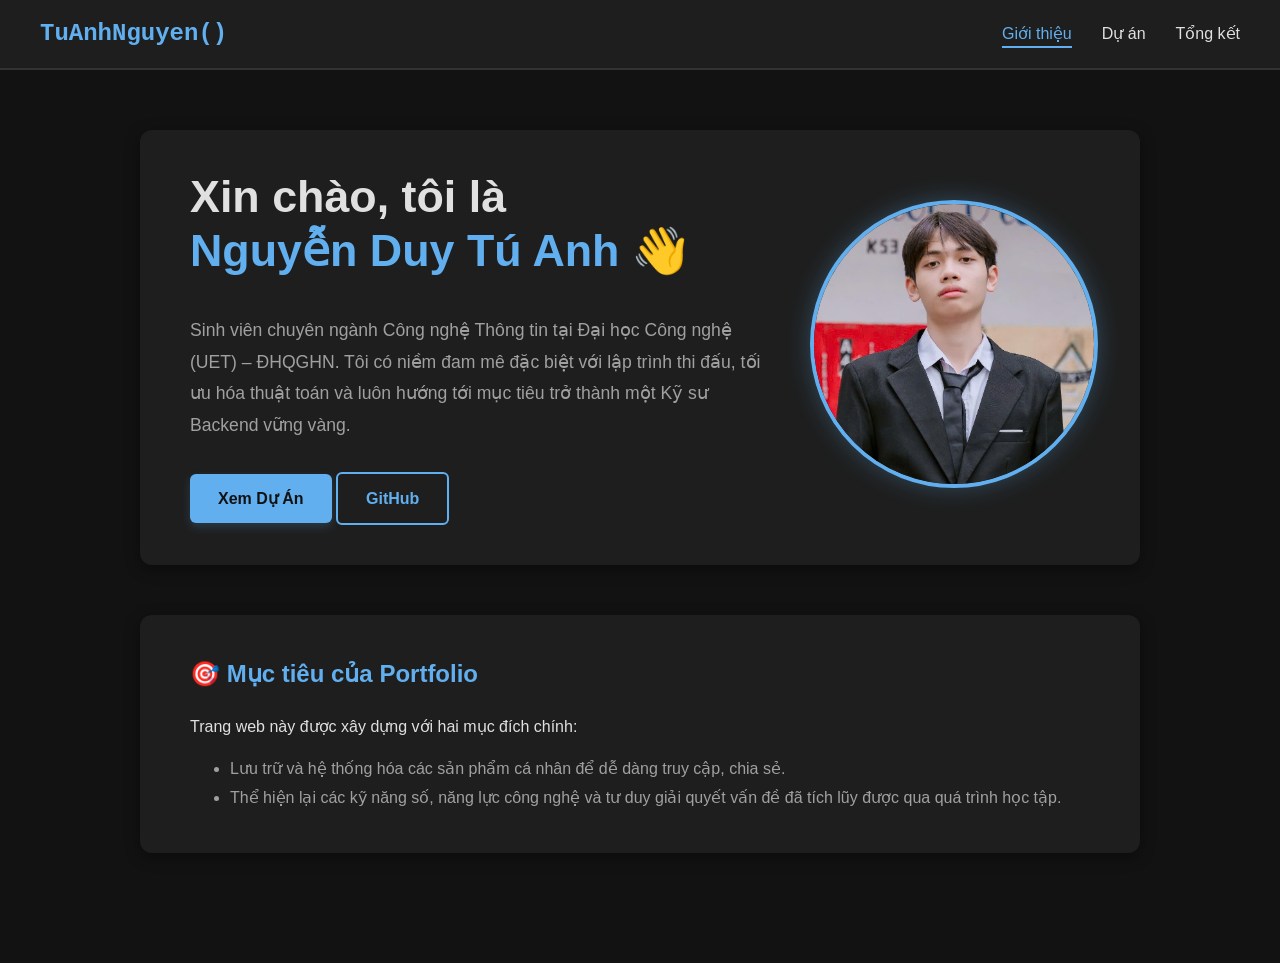
<file: index.html>
<!DOCTYPE html>
<html lang="vi">
<head>
    <meta charset="UTF-8">
    <meta name="viewport" content="width=device-width, initial-scale=1.0">
    <title>Portfolio | Tu Anh Nguyen</title>
    <link rel="stylesheet" href="css/style.css">
</head>
<body>

    <!-- Thanh điều hướng dùng chung cho cả 3 trang -->
    <nav class="navbar">
        <div class="logo">
            <a href="https://www.facebook.com/tu.ang.nguyen.50971/" target="_blank" style="text-decoration: none; color: inherit;">
                TuAnhNguyen()
            </a>
        </div>
        <ul class="nav-links">
            <li><a href="index.html" class="active">Giới thiệu</a></li>
            <li><a href="projects.html">Dự án</a></li>
            <li><a href="summary.html">Tổng kết</a></li>
        </ul>
    </nav>

<!-- Phần nội dung chính -->
    <main class="container">
        
        <!-- Khu vực Hero (Chia 2 cột) -->
        <section class="project-item hero-section">
            <!-- Cột trái: Chữ -->
            <div class="hero-text">
                <h1 style="font-size: 2.8em; margin-top: 0; line-height: 1.2;">
                    Xin chào, tôi là <br>
                    <span style="color: var(--accent-color);">Nguyễn Duy Tú Anh</span> 👋
                </h1>
                <p style="color: var(--text-secondary); font-size: 1.1em; line-height: 1.8;">
                    Sinh viên chuyên ngành Công nghệ Thông tin tại Đại học Công nghệ (UET) – ĐHQGHN. Tôi có niềm đam mê đặc biệt với lập trình thi đấu, tối ưu hóa thuật toán và luôn hướng tới mục tiêu trở thành một Kỹ sư Backend vững vàng.
                </p>
                
                <!-- Nút bấm điều hướng -->
                <div style="margin-top: 30px;">
                    <a href="projects.html" class="btn btn-primary">Xem Dự Án</a>
                    <a href="https://github.com/TuAnhNguyen-dev" target="_blank" class="btn btn-outline">GitHub</a>
                </div>
            </div>

            <!-- Cột phải: Ảnh -->
            <div class="hero-image">
                <img src="images/profile.jfif" alt="Chân dung Tú Anh">
            </div>
        </section>

        <!-- Khu vực Mục tiêu (Nằm độc lập phía dưới) -->
        <section class="project-item">
            <h2 style="color: var(--accent-color); margin-top: 0;">🎯 Mục tiêu của Portfolio</h2>
            <p>Trang web này được xây dựng với hai mục đích chính:</p>
            <ul style="color: var(--text-secondary); line-height: 1.8; margin-bottom: 0;">
                <li>Lưu trữ và hệ thống hóa các sản phẩm cá nhân để dễ dàng truy cập, chia sẻ.</li>
                <li>Thể hiện lại các kỹ năng số, năng lực công nghệ và tư duy giải quyết vấn đề đã tích lũy được qua quá trình học tập.</li>
            </ul>
        </section>
    </main>

</body>
</html>
</file>
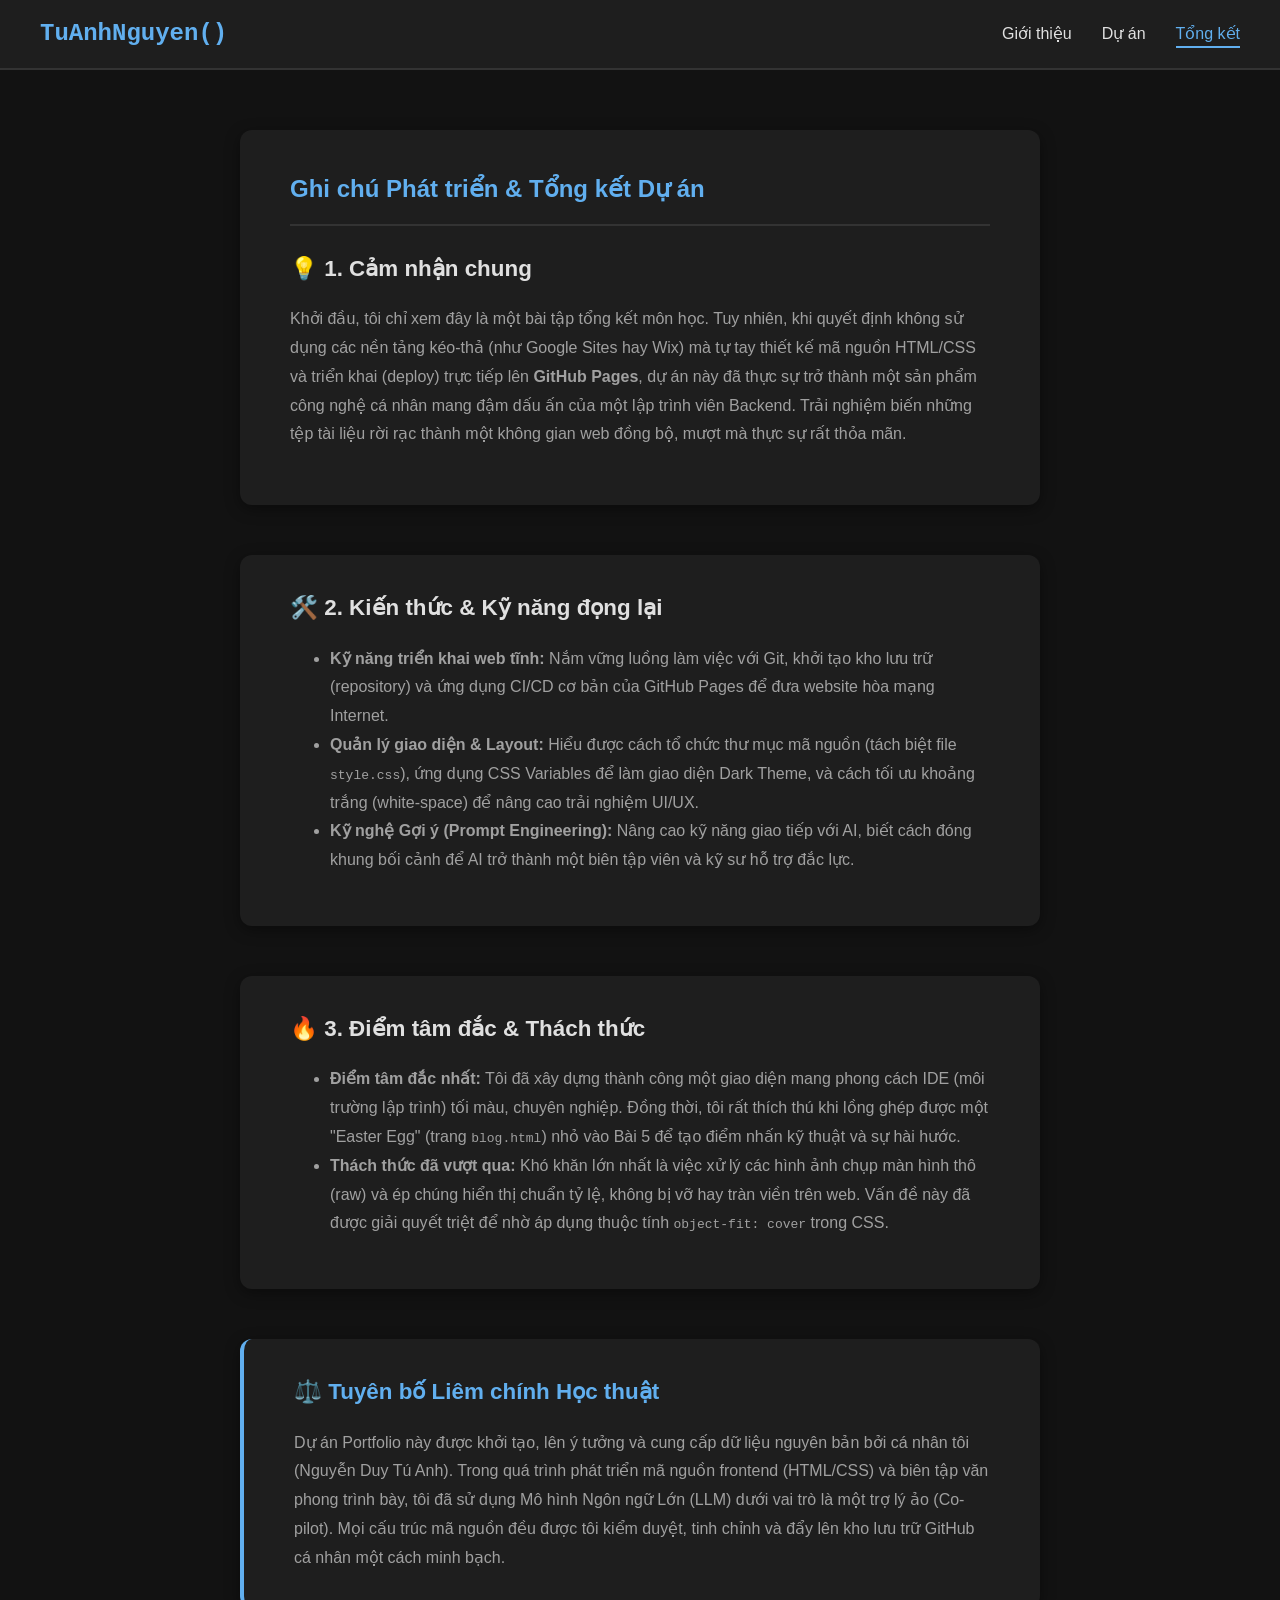
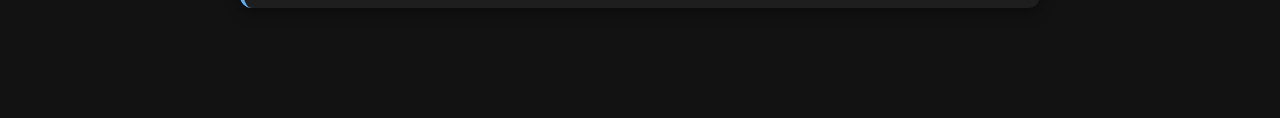
<file: summary.html>
<!DOCTYPE html>
<html lang="vi">
<head>
    <meta charset="UTF-8">
    <meta name="viewport" content="width=device-width, initial-scale=1.0">
    <title>Portfolio | Tu Anh Nguyen</title>
    <link rel="stylesheet" href="css/style.css">
</head>
<body>

    <nav class="navbar">
        <div class="logo">
            <a href="https://www.facebook.com/tuanh.nguyen.12345/" target="_blank" style="text-decoration: none; color: inherit;">
                TuAnhNguyen()
            </a>
        </div>
         <ul class="nav-links">
            <li><a href="index.html">Giới thiệu</a></li>
            <li><a href="projects.html">Dự án</a></li>
            <li><a href="summary.html" class="active">Tổng kết</a></li>
        </ul>
    </nav>

    <main class="container" style="max-width: 800px;">
        
        <div class="tags-sidebar">
            <a href="#cam-nhan" class="tag-btn">1. Cảm Nhận</a>
            <a href="#kien-thuc" class="tag-btn">2. Kiến Thức</a>
            <a href="#thach-thuc" class="tag-btn">3. Thách Thức</a>
            <a href="#liem-chinh" class="tag-btn">4. Liêm Chính</a>
        </div>

        <section id="cam-nhan" class="project-item" style="padding: 40px 50px;">
            <h1 style="color: var(--accent-color); margin-top: 0; border-bottom: 2px solid #333; padding-bottom: 15px; margin-bottom: 25px;">Ghi chú Phát triển & Tổng kết Dự án</h1>
            <h2 style="color: #e0e0e0; font-size: 1.4em; margin-top: 0;">💡 1. Cảm nhận chung</h2>
            <p style="color: var(--text-secondary); line-height: 1.8;">
                Khởi đầu, tôi chỉ xem đây là một bài tập tổng kết môn học. Tuy nhiên, khi quyết định không sử dụng các nền tảng kéo-thả (như Google Sites hay Wix) mà tự tay thiết kế mã nguồn HTML/CSS và triển khai (deploy) trực tiếp lên <strong>GitHub Pages</strong>, dự án này đã thực sự trở thành một sản phẩm công nghệ cá nhân mang đậm dấu ấn của một lập trình viên Backend. Trải nghiệm biến những tệp tài liệu rời rạc thành một không gian web đồng bộ, mượt mà thực sự rất thỏa mãn.
            </p>
        </section>

        <section id="kien-thuc" class="project-item" style="padding: 35px 50px;">
            <h2 style="color: #e0e0e0; font-size: 1.4em; margin-top: 0;">🛠️ 2. Kiến thức & Kỹ năng đọng lại</h2>
            <ul style="color: var(--text-secondary); line-height: 1.8;">
                <li><strong>Kỹ năng triển khai web tĩnh:</strong> Nắm vững luồng làm việc với Git, khởi tạo kho lưu trữ (repository) và ứng dụng CI/CD cơ bản của GitHub Pages để đưa website hòa mạng Internet.</li>
                <li><strong>Quản lý giao diện & Layout:</strong> Hiểu được cách tổ chức thư mục mã nguồn (tách biệt file <code>style.css</code>), ứng dụng CSS Variables để làm giao diện Dark Theme, và cách tối ưu khoảng trắng (white-space) để nâng cao trải nghiệm UI/UX.</li>
                <li><strong>Kỹ nghệ Gợi ý (Prompt Engineering):</strong> Nâng cao kỹ năng giao tiếp với AI, biết cách đóng khung bối cảnh để AI trở thành một biên tập viên và kỹ sư hỗ trợ đắc lực.</li>
            </ul>
        </section>

        <section id="thach-thuc" class="project-item" style="padding: 35px 50px;">
            <h2 style="color: #e0e0e0; font-size: 1.4em; margin-top: 0;">🔥 3. Điểm tâm đắc & Thách thức</h2>
            <ul style="color: var(--text-secondary); line-height: 1.8;">
                <li><strong>Điểm tâm đắc nhất:</strong> Tôi đã xây dựng thành công một giao diện mang phong cách IDE (môi trường lập trình) tối màu, chuyên nghiệp. Đồng thời, tôi rất thích thú khi lồng ghép được một "Easter Egg" (trang <code>blog.html</code>) nhỏ vào Bài 5 để tạo điểm nhấn kỹ thuật và sự hài hước.</li>
                <li><strong>Thách thức đã vượt qua:</strong> Khó khăn lớn nhất là việc xử lý các hình ảnh chụp màn hình thô (raw) và ép chúng hiển thị chuẩn tỷ lệ, không bị vỡ hay tràn viền trên web. Vấn đề này đã được giải quyết triệt để nhờ áp dụng thuộc tính <code>object-fit: cover</code> trong CSS.</li>
            </ul>
        </section>

        <section id="liem-chinh" class="project-item" style="padding: 35px 50px; border-left: 4px solid var(--accent-color);">
            <h2 style="margin-top: 0; color: var(--accent-color); font-size: 1.4em;">⚖️ Tuyên bố Liêm chính Học thuật</h2>
            <p style="color: #a0a0a0; font-size: 1em; margin-bottom: 0; line-height: 1.8;">
                Dự án Portfolio này được khởi tạo, lên ý tưởng và cung cấp dữ liệu nguyên bản bởi cá nhân tôi (Nguyễn Duy Tú Anh). Trong quá trình phát triển mã nguồn frontend (HTML/CSS) và biên tập văn phong trình bày, tôi đã sử dụng Mô hình Ngôn ngữ Lớn (LLM) dưới vai trò là một trợ lý ảo (Co-pilot). Mọi cấu trúc mã nguồn đều được tôi kiểm duyệt, tinh chỉnh và đẩy lên kho lưu trữ GitHub cá nhân một cách minh bạch.
            </p>
        </section>

    </main>

</body>
</html>
</file>
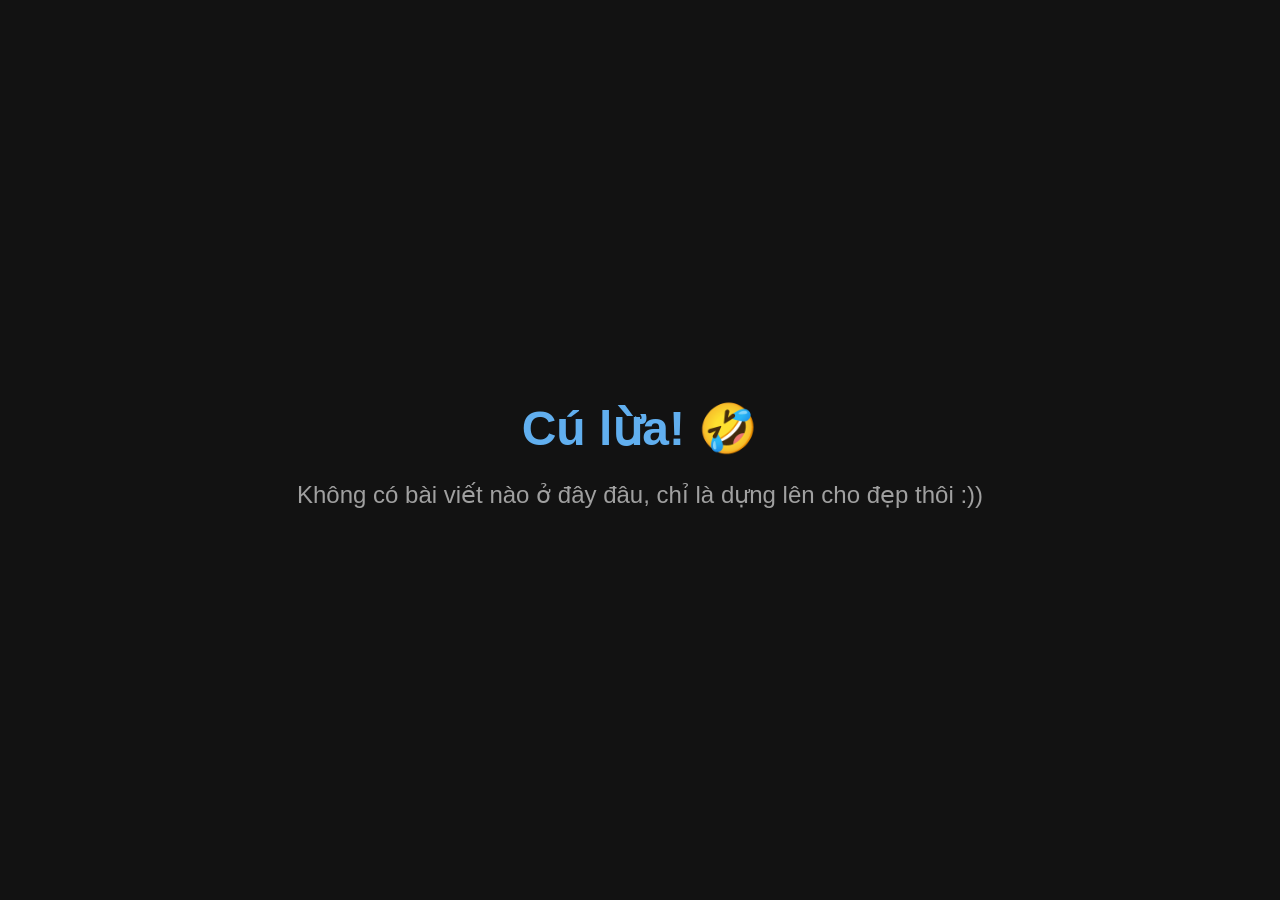
<file: troll.html>
<!DOCTYPE html>
<html lang="vi">
<head>
    <meta charset="UTF-8">
    <title>Oops!</title>
    <style>
        body {
            background-color: #121212;
            color: #e0e0e0;
            font-family: 'Segoe UI', Tahoma, Geneva, Verdana, sans-serif;
            display: flex;
            justify-content: center;
            align-items: center;
            height: 100vh;
            margin: 0;
            text-align: center;
        }
        h1 { color: #61afef; font-size: 3em; margin-bottom: 10px; }
        p { font-size: 1.5em; color: #a0a0a0; }
    </style>
</head>
<body>
    <div>
        <h1>Cú lừa! 🤣</h1>
        <p>Không có bài viết nào ở đây đâu, chỉ là dựng lên cho đẹp thôi :))</p>
    </div>
</body>
</html>
</file>
<file: css/style.css>
/* ==========================================================================
   1. VARIABLES (Biến toàn cục)
   ========================================================================== */
:root {
    /* Colors */
    --bg-color: #121212;
    --surface-color: #1e1e1e;
    --card-bg: #1e1e1e;       /* Phục hồi biến màu cho Blog */
    --text-primary: #e0e0e0;
    --text-color: #e0e0e0;    /* Phục hồi biến màu chữ cho Blog */
    --text-secondary: #a0a0a0;
    --accent-color: #61afef;
    
    /* Z-index */
    --z-navbar: 1000;
    --z-modal: 2000;
    --z-sidebar: 100;
}

/* ==========================================================================
   2. BASE & RESET (Thiết lập gốc)
   ========================================================================== */
html {
    scroll-behavior: smooth;
}

body {
    background-color: var(--bg-color);
    color: var(--text-primary);
    font-family: 'Segoe UI', Tahoma, Geneva, Verdana, sans-serif;
    margin: 0;
    padding: 0;
    line-height: 1.6;
}

h1, h2, h3 {
    color: var(--text-primary);
}

/* ==========================================================================
   3. LAYOUTS (Cấu trúc khung trang)
   ========================================================================== */
.container {
    width: 90%;
    max-width: 1000px;
    margin: 40px auto;
    padding: 20px;
}

/* ==========================================================================
   4. COMPONENTS (Thành phần tái sử dụng)
   ========================================================================== */

/* --- 4.1 Buttons (Nút bấm) --- */
.btn, .btn-view-pdf {
    display: inline-block;
    padding: 12px 28px;
    text-decoration: none;
    border-radius: 6px;
    font-family: inherit;
    font-size: 1rem;
    font-weight: bold;
    border: none;
    cursor: pointer;
    transition: all 0.3s ease;
}

.btn-primary {
    background-color: var(--accent-color);
    color: var(--bg-color);
    box-shadow: 0 4px 10px rgba(97, 175, 239, 0.2);
}

.btn-primary:hover {
    transform: translateY(-3px);
    box-shadow: 0 8px 20px rgba(97, 175, 239, 0.5);
    background-color: #7bc0ff;
}

/* Phục hồi nút GitHub */
.btn-outline {
    border: 2px solid var(--accent-color);
    color: var(--accent-color);
    background-color: transparent;
}

.btn-outline:hover {
    transform: translateY(-3px);
    background-color: var(--accent-color);
    color: var(--bg-color);
    box-shadow: 0 8px 20px rgba(97, 175, 239, 0.4);
}

/* --- 4.2 Navbar & Logo --- */
.navbar {
    background-color: var(--surface-color);
    padding: 15px 40px;
    display: flex;
    justify-content: space-between;
    align-items: center;
    border-bottom: 2px solid #333;
    position: sticky; 
    top: 0;           
    z-index: var(--z-navbar);    
}

/* Phục hồi hiệu ứng Logo */
.logo {
    font-size: 24px;
    font-weight: bold;
    font-family: 'Courier New', Courier, monospace; 
    color: var(--accent-color);
}

.logo a {
    color: var(--accent-color);
    text-decoration: none;
    display: inline-block; 
    transition: all 0.3s ease; 
}

.logo a:hover {
    color: #ffffff; 
    text-shadow: 0 0 15px var(--accent-color), 0 0 30px var(--accent-color); 
    transform: scale(1.08) rotate(-2deg); 
}

.nav-links {
    list-style: none;
    display: flex;
    gap: 30px;
    margin: 0;
    padding: 0;
}

.nav-links a {
    color: var(--text-primary);
    text-decoration: none;
    font-weight: 500;
    position: relative; 
    transition: color 0.3s ease;
}

.nav-links a:hover, .nav-links a.active {
    color: var(--accent-color);
}

.nav-links a::after {
    content: '';
    position: absolute;
    width: 0;           
    height: 2px;        
    bottom: -6px;       
    left: 0;            
    background-color: var(--accent-color);
    transition: width 0.3s ease; 
}

.nav-links a:hover::after, .nav-links a.active::after {
    width: 100%;        
}

/* --- 4.3 Modal & Popup --- */
.modal {
    display: none; 
    position: fixed;
    z-index: var(--z-modal); 
    left: 0;
    top: 0;
    width: 100%;
    height: 100%;
    background-color: rgba(0, 0, 0, 0.8); 
    backdrop-filter: blur(5px); 
    justify-content: center;
    align-items: center;
}

.modal-content {
    background-color: #1e1e1e;
    width: 90%;
    max-width: 1000px;
    height: 85vh; 
    border-radius: 12px;
    display: flex;
    flex-direction: column;
    overflow: hidden;
    box-shadow: 0 10px 30px rgba(0, 0, 0, 0.5);
    animation: modalFadeIn 0.3s ease;
}

@keyframes modalFadeIn {
    from { opacity: 0; transform: translateY(-20px); }
    to { opacity: 1; transform: translateY(0); }
}

.modal-header {
    display: flex;
    justify-content: space-between;
    align-items: center;
    padding: 15px 25px;
    background-color: #2d2d2d;
    border-bottom: 1px solid rgba(255, 255, 255, 0.1);
}

.modal-title {
    color: #fff;
    font-weight: bold;
    font-size: 1.1rem;
}

.close-btn {
    color: #aaa;
    font-size: 28px;
    font-weight: bold;
    cursor: pointer;
    transition: color 0.2s;
}

.close-btn:hover {
    color: #ff4757; 
}

.modal-body {
    flex-grow: 1; 
    background-color: #333;
}

/* --- 4.4 Tags Sidebar --- */
.tags-sidebar {
    position: fixed;
    top: 150px;          
    display: flex;
    flex-direction: column;
    gap: 12px;
    z-index: var(--z-sidebar);
    left: max(20px, calc(50% - 660px));
}

.tag-btn {
    background-color: var(--surface-color);
    color: var(--text-secondary);
    padding: 10px 18px;
    border-radius: 8px;
    text-decoration: none;
    font-size: 0.9em;
    font-weight: bold;
    border-left: 4px solid transparent;
    transition: all 0.3s ease;
    box-shadow: 0 4px 10px rgba(0,0,0,0.3);
    width: 200px;            /* Ép tất cả các nút ở mọi trang đều rộng đúng 240px */
    box-sizing: border-box;
}

.tag-btn:hover {
    color: var(--accent-color);
    border-left-color: var(--accent-color); 
    transform: translateX(8px); 
}

@media (max-width: 1300px) {
    .tags-sidebar {
        display: none;
    }
}

/* ==========================================================================
   5. PAGES (Định dạng riêng cho từng trang)
   ========================================================================== */

/* --- 5.1 Trang Chủ (Hero Section & Projects) --- */
.hero-section {
    display: flex;
    align-items: center;
    justify-content: space-between;
    gap: 40px;
}

.hero-text {
    flex: 1; 
}

.hero-image {
    flex-basis: 280px; 
    text-align: center;
}

.hero-image img {
    width: 100%;
    max-width: 250px;
    aspect-ratio: 1 / 1; 
    object-fit: cover; 
    border-radius: 50%; 
    border: 4px solid var(--accent-color); 
    box-shadow: 0 0 25px rgba(97, 175, 239, 0.3); 
    transition: transform 0.3s ease; 
}

.hero-image img:hover {
    transform: scale(1.05); 
}

@media (max-width: 768px) {
    .hero-section {
        flex-direction: column-reverse;
        text-align: center;
    }
}

/* Phục hồi giao diện khối Dự án */
.project-item {
    background-color: var(--surface-color);
    padding: 40px 50px;
    border-radius: 12px;
    margin-bottom: 50px;
    box-shadow: 0 4px 15px rgba(0, 0, 0, 0.4);
    transition: transform 0.3s ease, box-shadow 0.3s ease; 
    scroll-margin-top: 90px; 
}

.project-item img {
    max-width: 100%;
    height: auto;
}

.project-item:hover {
    transform: translateY(-8px); 
    box-shadow: 0 12px 30px rgba(97, 175, 239, 0.15); 
}

/* --- 5.2 Trang Tech Blog --- */
.blog-container {
    max-width: 800px; 
    margin: 40px auto;
    background-color: var(--card-bg);
    border-radius: 12px;
    box-shadow: 0 4px 20px rgba(0, 0, 0, 0.3);
    overflow: hidden;
}

.blog-cover {
    width: 100%;
    height: 350px;
    object-fit: cover;
    display: block;
}

.blog-header {
    padding: 30px 40px 10px;
    border-bottom: 1px solid rgba(255, 255, 255, 0.1);
}

.blog-title {
    color: var(--accent-color);
    font-size: 2.2rem;
    line-height: 1.4;
    margin-bottom: 15px;
}

.blog-meta {
    color: var(--text-secondary);
    font-size: 0.9rem;
    font-family: monospace;
}

.blog-meta span {
    margin-right: 15px;
}

.blog-content {
    padding: 20px 40px;
    color: var(--text-color);
    line-height: 1.8;
    font-size: 1.1rem;
}

.blog-content h3 {
    color: var(--accent-color);
    margin-top: 30px;
    margin-bottom: 15px;
    font-size: 1.5rem;
    scroll-margin-top: 90px; /* Phục hồi lỗi bị menu che khuất */
}

.blog-content pre {
    background-color: #1e1e1e;
    padding: 20px;
    border-radius: 8px;
    overflow-x: auto;
    border-left: 4px solid var(--accent-color);
    margin: 20px 0;
}

.blog-content code {
    font-family: 'Consolas', 'Courier New', monospace;
    color: #d4d4d4;
    font-size: 0.95rem;
}

.blog-content p code {
    background-color: rgba(255, 255, 255, 0.1);
    padding: 2px 6px;
    border-radius: 4px;
    color: #ff9d00;
}

.blog-footer {
    padding: 20px 40px 40px;
}

.blog-footer hr {
    border: none;
    border-top: 1px solid rgba(255, 255, 255, 0.1);
    margin-bottom: 20px;
}

/* Phục hồi hộp Action Box ở cuối Blog */
.action-box {
    background-color: rgba(0, 255, 204, 0.05); 
    padding: 20px;
    border-radius: 8px;
    text-align: center;
}

.action-box h4 {
    color: var(--accent-color);
    margin-bottom: 10px;
}

.action-box p {
    color: var(--text-secondary);
    font-size: 0.95rem;
    margin-bottom: 20px;
}
</file>
